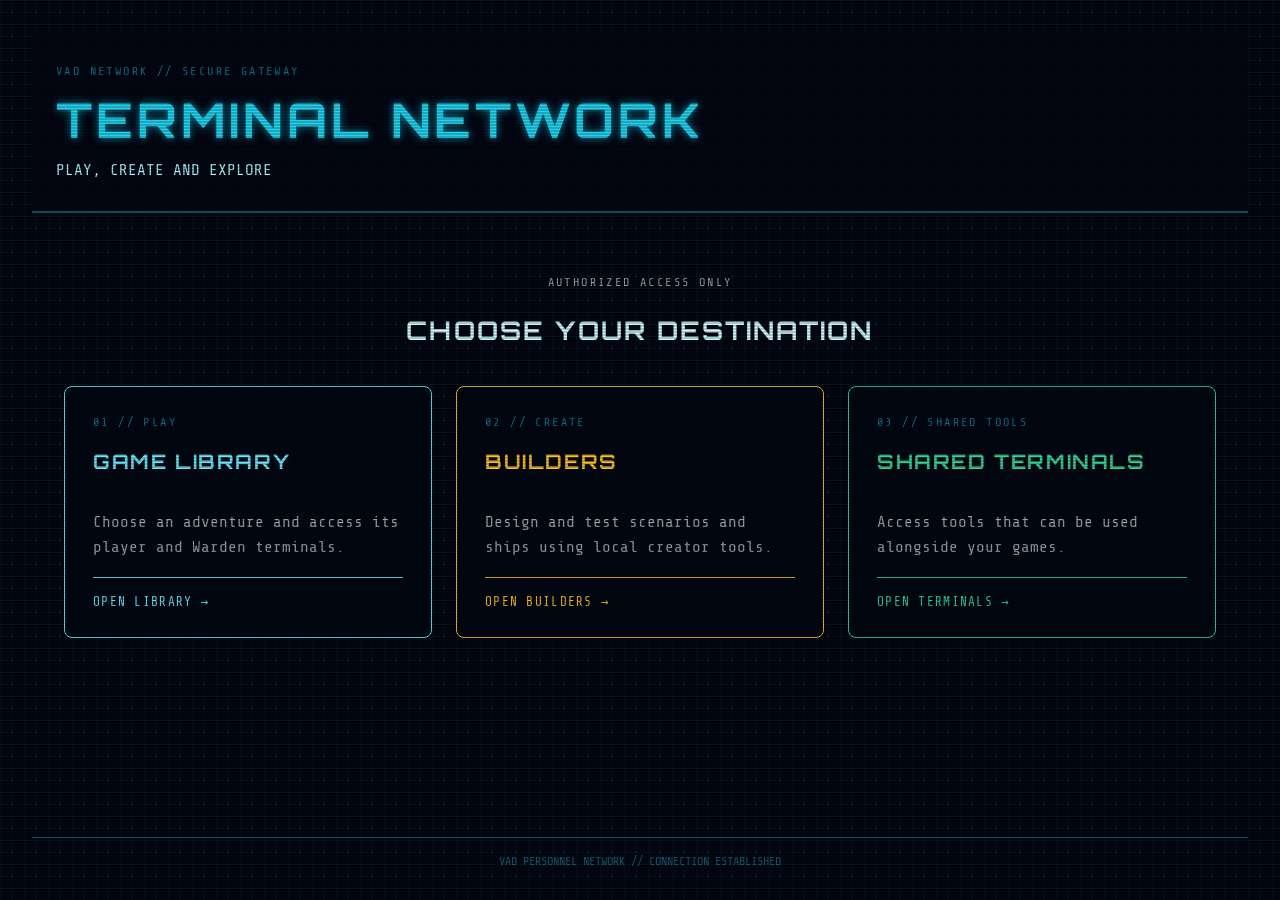
<file: index.html>
<!DOCTYPE html>
<html lang="en">
<head>
    <meta charset="utf-8">
    <meta name="viewport" content="width=device-width, initial-scale=1">
    <meta name="theme-color" content="#030712">
    <title>VAD NETWORK // MAIN GATEWAY</title>
    <link rel="stylesheet" href="gateway.css">
</head>
<body>
    <header class="header">
        <p class="eyebrow">VAD NETWORK // SECURE GATEWAY</p>
        <h1>TERMINAL NETWORK</h1>
        <p>PLAY, CREATE AND EXPLORE</p>
    </header>
    <main>
        <div class="intro">
            <p class="eyebrow">AUTHORIZED ACCESS ONLY</p>
            <h2>CHOOSE YOUR DESTINATION</h2>
        </div>
        <div class="cards">
            <a class="card cyan" href="library.html">
                <span class="eyebrow">01 // PLAY</span>
                <h3>GAME LIBRARY</h3>
                <p>Choose an adventure and access its player and Warden terminals.</p>
                <span class="action">OPEN LIBRARY →</span>
            </a>
            <a class="card amber" href="builders.html">
                <span class="eyebrow">02 // CREATE</span>
                <h3>BUILDERS</h3>
                <p>Design and test scenarios and ships using local creator tools.</p>
                <span class="action">OPEN BUILDERS →</span>
            </a>
            <a class="card green" href="terminals.html">
                <span class="eyebrow">03 // SHARED TOOLS</span>
                <h3>SHARED TERMINALS</h3>
                <p>Access tools that can be used alongside your games.</p>
                <span class="action">OPEN TERMINALS →</span>
            </a>
        </div>
    </main>
    <footer>VAD PERSONNEL NETWORK // CONNECTION ESTABLISHED</footer>
</body>
</html>
</file>
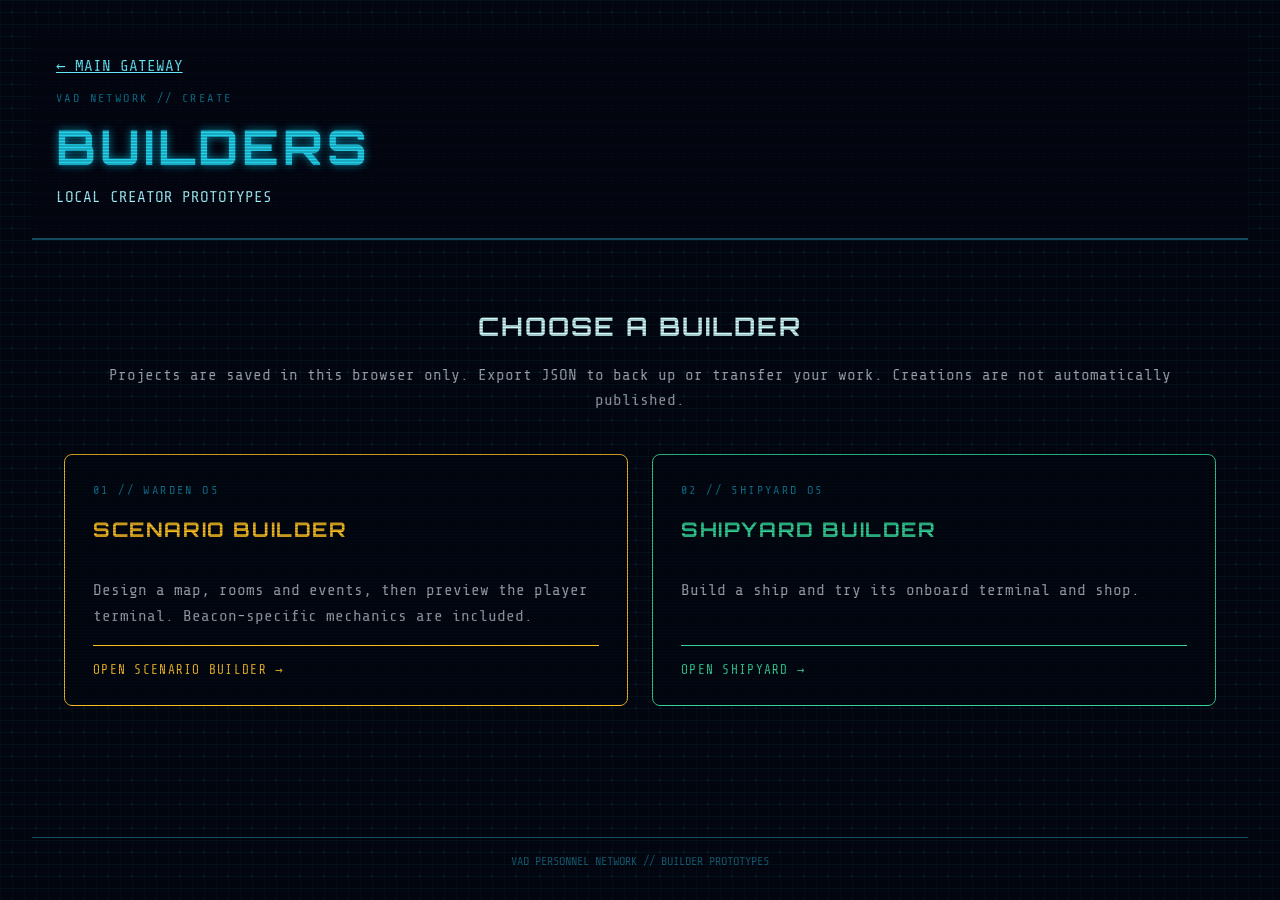
<file: builders.html>
<!DOCTYPE html>
<html lang="en">
<head>
    <meta charset="utf-8">
    <meta name="viewport" content="width=device-width, initial-scale=1">
    <title>BUILDERS // VAD NETWORK</title>
    <link rel="stylesheet" href="gateway.css">
</head>
<body>
    <header class="header">
        <nav><a href="index.html">← MAIN GATEWAY</a></nav>
        <p class="eyebrow">VAD NETWORK // CREATE</p>
        <h1>BUILDERS</h1>
        <p>LOCAL CREATOR PROTOTYPES</p>
    </header>
    <main>
        <div class="intro">
            <h2>CHOOSE A BUILDER</h2>
            <p>Projects are saved in this browser only. Export JSON to back up or transfer your work. Creations are not automatically published.</p>
        </div>
        <div class="cards">
            <a class="card amber" href="scenario-builder.html">
                <span class="eyebrow">01 // WARDEN OS</span>
                <h3>SCENARIO BUILDER</h3>
                <p>Design a map, rooms and events, then preview the player terminal. Beacon-specific mechanics are included.</p>
                <span class="action">OPEN SCENARIO BUILDER →</span>
            </a>
            <a class="card green" href="shipyard.html">
                <span class="eyebrow">02 // SHIPYARD OS</span>
                <h3>SHIPYARD BUILDER</h3>
                <p>Build a ship and try its onboard terminal and shop.</p>
                <span class="action">OPEN SHIPYARD →</span>
            </a>
        </div>
    </main>
    <footer>VAD PERSONNEL NETWORK // BUILDER PROTOTYPES</footer>
</body>
</html>
</file>
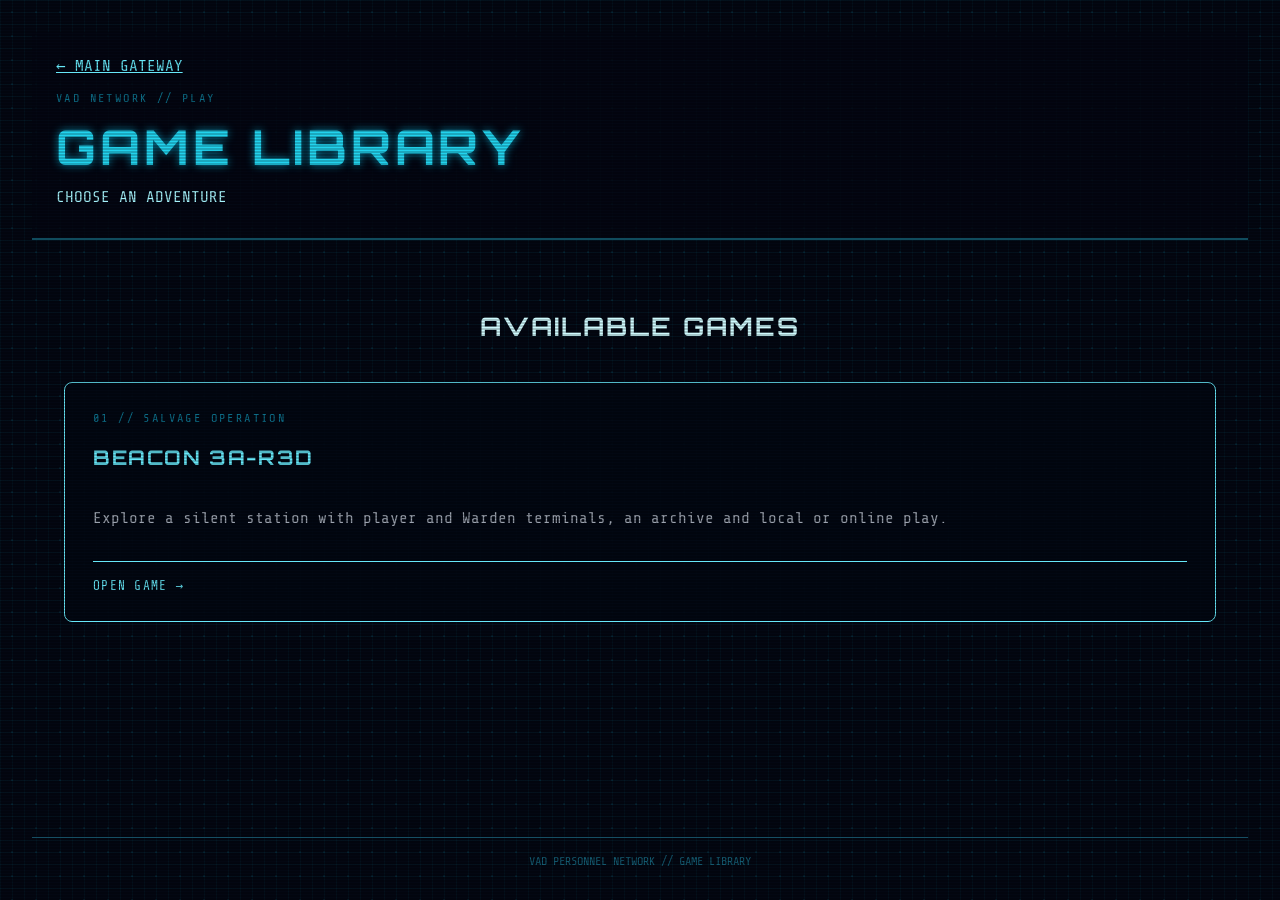
<file: library.html>
<!DOCTYPE html>
<html lang="en">
<head>
    <meta charset="utf-8">
    <meta name="viewport" content="width=device-width, initial-scale=1">
    <title>GAME LIBRARY // VAD NETWORK</title>
    <link rel="stylesheet" href="gateway.css">
</head>
<body>
    <header class="header">
        <nav><a href="index.html">← MAIN GATEWAY</a></nav>
        <p class="eyebrow">VAD NETWORK // PLAY</p>
        <h1>GAME LIBRARY</h1>
        <p>CHOOSE AN ADVENTURE</p>
    </header>
    <main>
        <div class="intro"><h2>AVAILABLE GAMES</h2></div>
        <div class="cards">
            <a class="card cyan" href="beacon.html">
                <span class="eyebrow">01 // SALVAGE OPERATION</span>
                <h3>BEACON 3A-R3D</h3>
                <p>Explore a silent station with player and Warden terminals, an archive and local or online play.</p>
                <span class="action">OPEN GAME →</span>
            </a>
        </div>
    </main>
    <footer>VAD PERSONNEL NETWORK // GAME LIBRARY</footer>
</body>
</html>
</file>
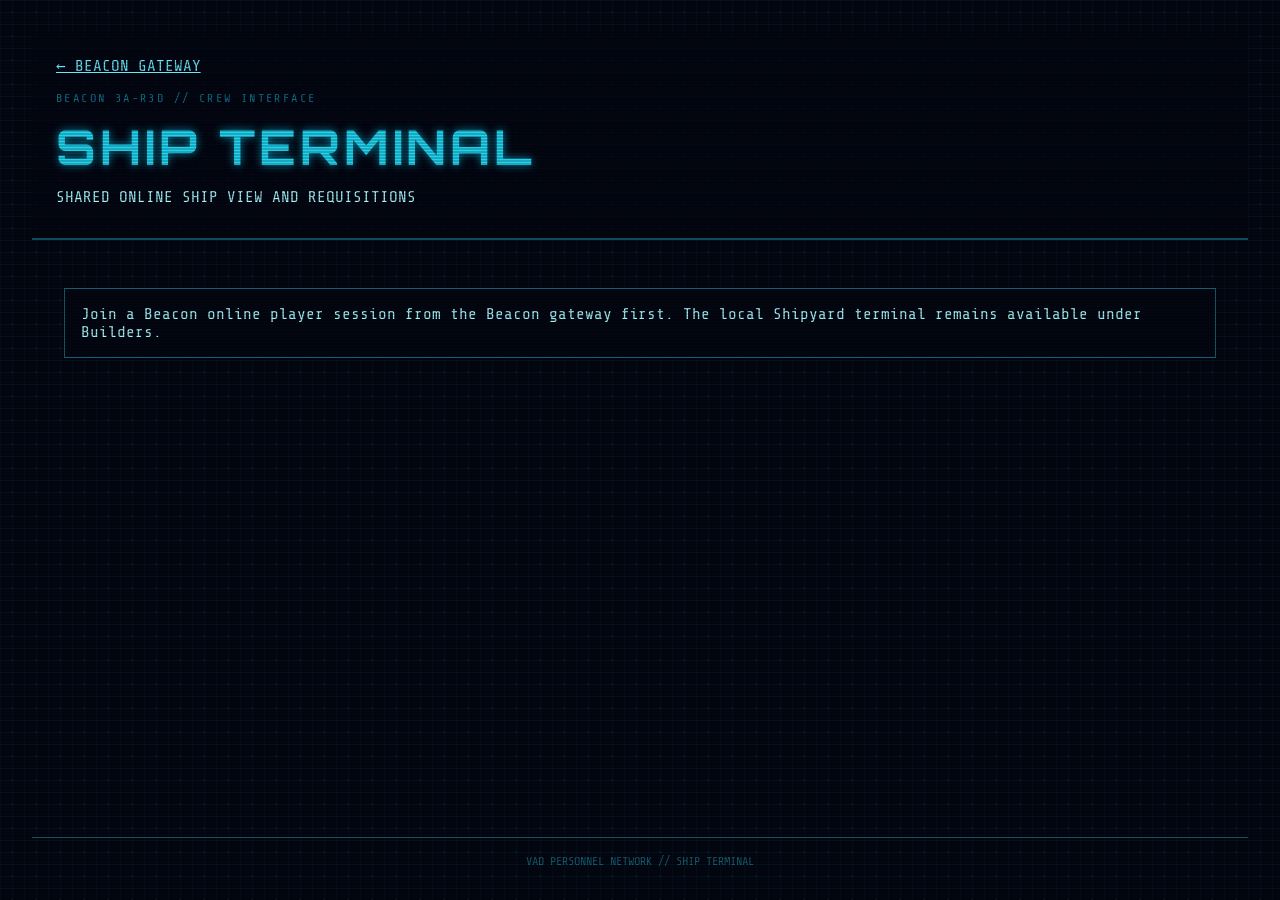
<file: ship-terminal.html>
<!DOCTYPE html>
<html lang="en">
<head>
    <meta charset="utf-8">
    <meta name="viewport" content="width=device-width, initial-scale=1">
    <title>SHIP TERMINAL // BEACON 3A-R3D</title>
    <link rel="stylesheet" href="gateway.css">
    <style>
        .panel { border: 1px solid #155e75; background: #030712; padding: 1rem; margin-bottom: 1rem; }
        button, select, input { background: #083344; border: 1px solid #22d3ee; color: #cffafe; padding: .6rem; font: inherit; }
        button { cursor: pointer; }
        button:disabled { opacity: .5; cursor: not-allowed; }
        ul { padding-left: 1.25rem; }
        .row { display: flex; flex-wrap: wrap; gap: .75rem; align-items: end; }
        label { display: grid; gap: .35rem; }
    </style>
</head>
<body>
    <header class="header">
        <nav><a href="beacon.html">← BEACON GATEWAY</a></nav>
        <p class="eyebrow">BEACON 3A-R3D // CREW INTERFACE</p>
        <h1>SHIP TERMINAL</h1>
        <p>SHARED ONLINE SHIP VIEW AND REQUISITIONS</p>
    </header>
    <main>
        <section class="panel" id="connection-message">Connecting to the player session...</section>
        <div id="ship-content" hidden>
            <section class="panel">
                <h2>SHIP STATUS</h2>
                <div id="ship-details"></div>
            </section>
            <section class="panel">
                <h2>REQUISITION REQUEST</h2>
                <p>Request ship upgrades, repairs or fuel. The Warden decides and handles approved purchases manually. No credits or ship data are changed automatically.</p>
                <form id="request-form" class="row">
                    <label>GROUP <select id="request-group"></select></label>
                    <label>SHIP ITEM <select id="request-item"></select></label>
                    <label>QUANTITY <input id="request-quantity" type="number" min="1" max="20" value="1" required></label>
                    <button id="request-submit" type="submit">SEND REQUEST</button>
                    <button id="request-discard" type="button" hidden>DISCARD RETRY</button>
                </form>
                <p id="request-message" role="status" aria-live="polite"></p>
            </section>
            <section class="panel"><h2>REQUEST HISTORY</h2><div id="request-history"></div></section>
        </div>
    </main>
    <footer>VAD PERSONNEL NETWORK // SHIP TERMINAL</footer>
    <script src="builder-validation.js"></script>
    <script src="ship-catalog.js"></script>
    <script src="online.js"></script>
    <script src="ship-terminal.js"></script>
</body>
</html>
</file>
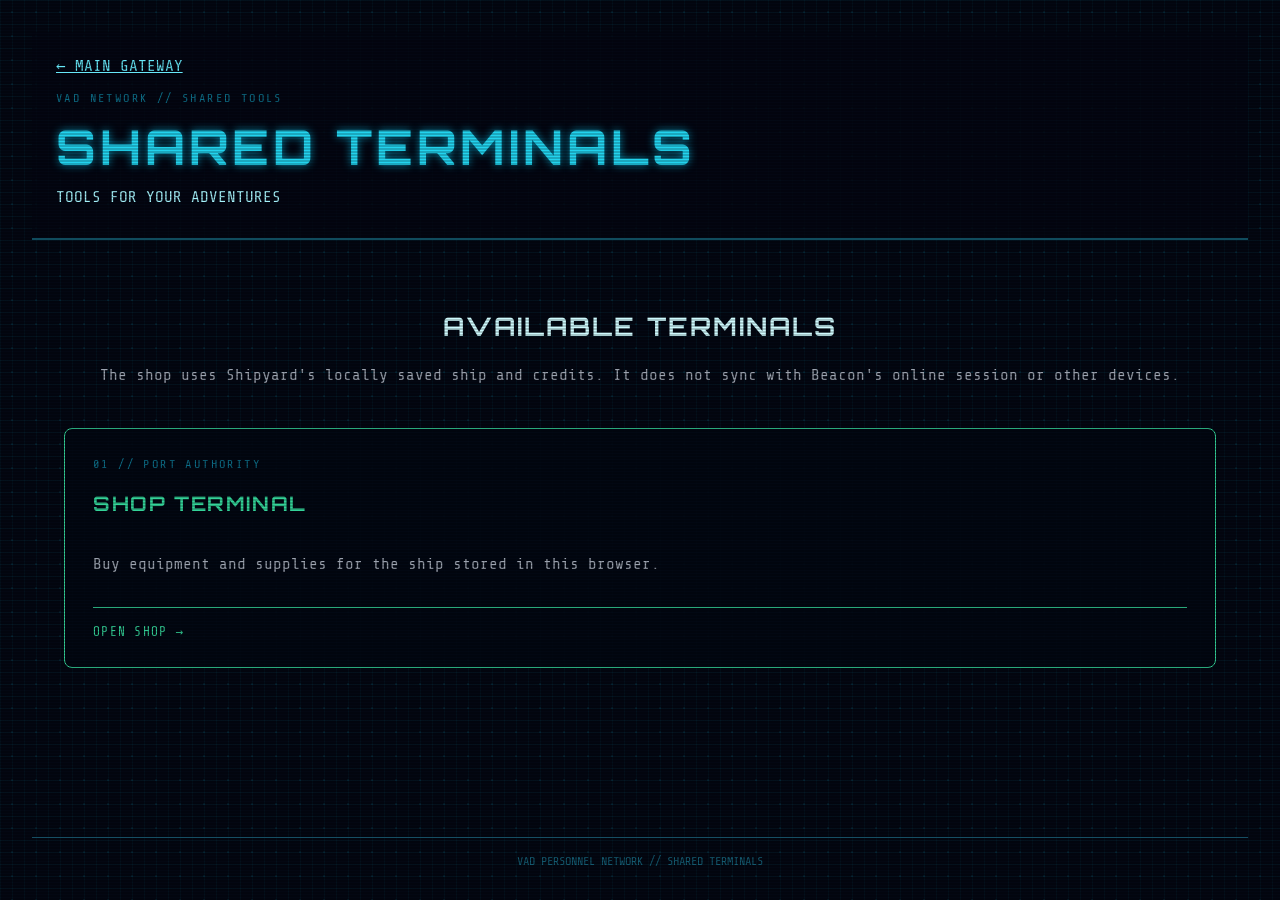
<file: terminals.html>
<!DOCTYPE html>
<html lang="en">
<head>
    <meta charset="utf-8">
    <meta name="viewport" content="width=device-width, initial-scale=1">
    <title>SHARED TERMINALS // VAD NETWORK</title>
    <link rel="stylesheet" href="gateway.css">
</head>
<body>
    <header class="header">
        <nav><a href="index.html">← MAIN GATEWAY</a></nav>
        <p class="eyebrow">VAD NETWORK // SHARED TOOLS</p>
        <h1>SHARED TERMINALS</h1>
        <p>TOOLS FOR YOUR ADVENTURES</p>
    </header>
    <main>
        <div class="intro">
            <h2>AVAILABLE TERMINALS</h2>
            <p>The shop uses Shipyard's locally saved ship and credits. It does not sync with Beacon's online session or other devices.</p>
        </div>
        <div class="cards">
            <a class="card green" href="shipyard.html?mode=shop">
                <span class="eyebrow">01 // PORT AUTHORITY</span>
                <h3>SHOP TERMINAL</h3>
                <p>Buy equipment and supplies for the ship stored in this browser.</p>
                <span class="action">OPEN SHOP →</span>
            </a>
        </div>
    </main>
    <footer>VAD PERSONNEL NETWORK // SHARED TERMINALS</footer>
</body>
</html>
</file>
<file: gateway.css>
@import url('https://fonts.googleapis.com/css2?family=Share+Tech+Mono&family=Orbitron:wght@400;700;900&display=swap');

* { box-sizing: border-box; }
body {
    margin: 0;
    min-height: 100vh;
    display: flex;
    flex-direction: column;
    padding: clamp(1rem, 3vw, 2rem);
    color: #a5f3fc;
    font-family: 'Share Tech Mono', monospace;
    background: radial-gradient(rgba(14, 116, 144, .15) 1px, transparent 0),
        linear-gradient(to right, rgba(6, 182, 212, .05) 1px, transparent 1px),
        linear-gradient(to bottom, rgba(6, 182, 212, .05) 1px, transparent 1px), #030712;
    background-size: 24px 24px, 12px 12px, 12px 12px;
}
body::after {
    content: "";
    position: fixed;
    inset: 0;
    pointer-events: none;
    background: linear-gradient(rgba(18, 16, 16, 0) 50%, rgba(0, 0, 0, .2) 50%);
    background-size: 100% 3px;
}
.header { padding: 1.5rem; border-bottom: 2px solid #155e75; background: rgba(3, 7, 18, .8); }
h1, h2, h3 { font-family: 'Orbitron', sans-serif; letter-spacing: .08em; }
h1 { color: #22d3ee; font-size: clamp(1.7rem, 5vw, 3rem); margin: .7rem 0; text-shadow: 0 0 8px #0891b2; }
h2 { color: #cffafe; font-size: clamp(1.2rem, 3vw, 1.6rem); }
h3 { font-size: 1.25rem; }
.eyebrow { color: #0e7490; font-size: .75rem; letter-spacing: .2em; }
.header p { margin: .5rem 0; }
nav { margin-bottom: 1rem; }
nav a { color: #67e8f9; }
main { flex: 1; width: min(100%, 72rem); margin: 0 auto; padding: 3rem 0; }
.intro { text-align: center; margin-bottom: 2.5rem; }
.intro p, .card p { color: #9ca3af; line-height: 1.6; }
.cards { display: grid; grid-template-columns: repeat(auto-fit, minmax(min(100%, 18rem), 1fr)); gap: 1.5rem; }
.card {
    display: flex;
    flex-direction: column;
    min-height: 15rem;
    padding: 1.75rem;
    border: 1px solid currentColor;
    border-radius: .5rem;
    background: rgba(3, 7, 18, .9);
    color: #67e8f9;
    text-decoration: none;
}
.card:hover, .card:focus-visible { transform: translateY(-4px); outline: 2px solid currentColor; outline-offset: 3px; }
.card.amber { color: #fbbf24; }
.card.green { color: #34d399; }
.card .action { margin-top: auto; padding-top: 1rem; border-top: 1px solid currentColor; font-size: .8rem; letter-spacing: .1em; }
footer { border-top: 1px solid #164e63; padding-top: 1rem; text-align: center; color: #155e75; font-size: .75rem; }
@media (prefers-reduced-motion: reduce) { .card:hover, .card:focus-visible { transform: none; } }
</file>
